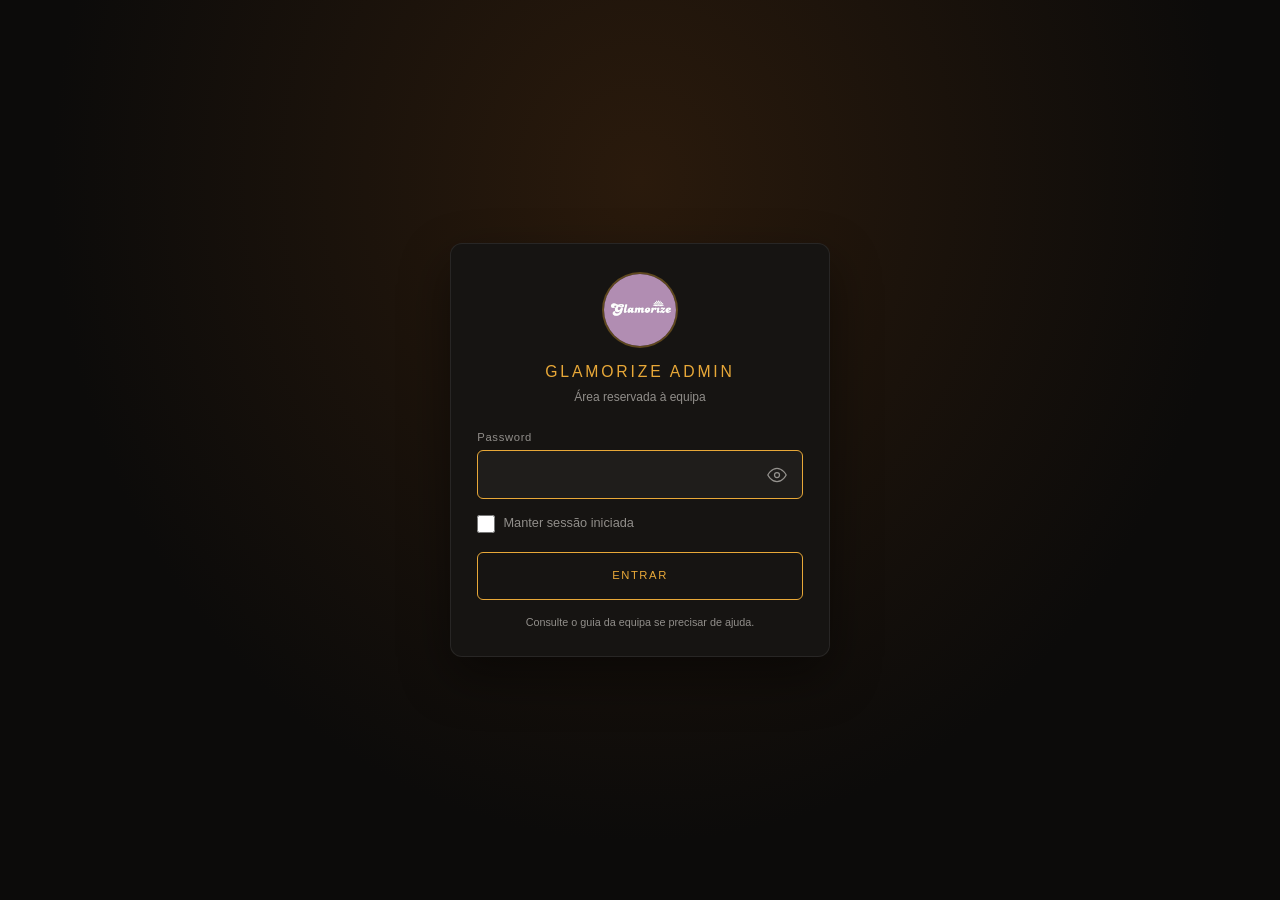
<file: glamorize/admin.html>
<!DOCTYPE html>
<html lang="pt">
<head>
  <meta charset="UTF-8">
  <meta name="viewport" content="width=device-width, initial-scale=1.0">
  <meta name="robots" content="noindex, nofollow">
  <title>Admin · Eldo Carmo Glamorize</title>
  <link rel="icon" href="assets/images/eldocarmoglamorizelogo.webp" type="image/webp">
  <link rel="stylesheet" href="css/admin.css">
</head>
<body>
  <!-- ========== LOGIN ========== -->
  <div id="login-screen">
    <form class="login-card" id="login-form" autocomplete="on">
      <img src="assets/images/eldocarmoglamorizelogo.webp" alt="" class="login-logo" width="72" height="72">
      <h1>Glamorize Admin</h1>
      <p class="login-sub">Área reservada à equipa</p>

      <label class="field-label">Password</label>
      <div class="password-field">
        <input type="password" name="password" id="login-password" required autocomplete="current-password" autofocus>
        <button type="button" class="password-toggle" id="password-toggle" aria-label="Mostrar password" title="Mostrar / ocultar">
          <svg class="icon-eye" width="20" height="20" viewBox="0 0 24 24" fill="none" stroke="currentColor" stroke-width="1.5" aria-hidden="true">
            <path d="M1 12s4-8 11-8 11 8 11 8-4 8-11 8-11-8-11-8z"/>
            <circle cx="12" cy="12" r="3"/>
          </svg>
          <svg class="icon-eye-off is-hidden" width="20" height="20" viewBox="0 0 24 24" fill="none" stroke="currentColor" stroke-width="1.5" aria-hidden="true">
            <path d="M17.94 17.94A10.07 10.07 0 0 1 12 20c-7 0-11-8-11-8a18.45 18.45 0 0 1 5.06-5.94M9.9 4.24A9.12 9.12 0 0 1 12 4c7 0 11 8 11 8a18.5 18.5 0 0 1-2.16 3.19m-6.72-1.07a3 3 0 1 1-4.24-4.24"/>
            <line x1="1" y1="1" x2="23" y2="23"/>
          </svg>
        </button>
      </div>

      <label class="remember-row">
        <input type="checkbox" id="remember-me" name="remember">
        <span>Manter sessão iniciada</span>
      </label>

      <button type="submit" class="btn-login">Entrar</button>
      <p class="login-hint">Consulte o guia da equipa se precisar de ajuda.</p>
    </form>
  </div>

  <!-- ========== APP ========== -->
  <div id="admin-app" class="is-hidden">
    <button type="button" class="sidebar-toggle" id="sidebar-toggle" aria-label="Menu">
      <span></span><span></span><span></span>
    </button>
    <div class="sidebar-overlay" id="sidebar-overlay"></div>

    <aside class="sidebar" id="sidebar">
      <div class="sidebar__brand">
        <img src="assets/images/eldocarmoglamorizelogo.webp" alt="" width="36" height="36">
        <div>
          <strong>Glamorize</strong>
          <span>Admin</span>
        </div>
      </div>

      <nav class="sidebar__nav">
        <button type="button" data-tab="dashboard" class="nav-item is-active">
          <span class="nav-icon">◈</span> Painel
        </button>
        <button type="button" data-tab="orders" class="nav-item">
          <span class="nav-icon">☰</span> Encomendas
          <span class="nav-badge" id="orders-badge" hidden>0</span>
        </button>
        <button type="button" data-tab="bookings" class="nav-item">
          <span class="nav-icon">◷</span> Agendamentos
          <span class="nav-badge" id="bookings-badge" hidden>0</span>
        </button>
        <button type="button" data-tab="products" class="nav-item">
          <span class="nav-icon">◇</span> Serviços
        </button>
        <button type="button" data-tab="content" class="nav-item">
          <span class="nav-icon">✎</span> Conteúdo
        </button>
        <button type="button" data-tab="gallery" class="nav-item">
          <span class="nav-icon">▦</span> Galeria
        </button>
        <button type="button" data-tab="zones" class="nav-item">
          <span class="nav-icon">◎</span> Zonas
        </button>
        <button type="button" data-tab="images" class="nav-item">
          <span class="nav-icon">▢</span> Imagens
        </button>
      </nav>

      <div class="sidebar__footer">
        <button type="button" id="btn-save-draft" class="side-btn">Guardar rascunho</button>
        <button type="button" id="btn-publish" class="side-btn side-btn--primary">Publicar na loja</button>
        <button type="button" id="btn-logout" class="side-btn side-btn--ghost">Sair</button>
      </div>
    </aside>

    <div class="admin-main">
      <header class="topbar">
        <h1 class="topbar__title" id="page-title">Painel</h1>
        <p class="topbar__status" id="admin-status"></p>
      </header>

      <!-- Dashboard -->
      <section class="admin-panel is-active" data-panel="dashboard">
        <div class="stat-grid" id="stat-grid">
          <div class="stat-card">
            <span class="stat-label">Encomendas pendentes</span>
            <strong class="stat-value" id="stat-pending">—</strong>
          </div>
          <div class="stat-card">
            <span class="stat-label">Agendamentos pendentes</span>
            <strong class="stat-value" id="stat-bookings-pending">—</strong>
          </div>
          <div class="stat-card">
            <span class="stat-label">Total encomendas</span>
            <strong class="stat-value" id="stat-total">—</strong>
          </div>
          <div class="stat-card">
            <span class="stat-label">Total agendamentos</span>
            <strong class="stat-value" id="stat-bookings-total">—</strong>
          </div>
        </div>
        <div class="dash-card">
          <h2>Últimas encomendas</h2>
          <div id="dash-orders"></div>
          <button type="button" class="link-btn" data-goto="orders">Ver todas →</button>
        </div>
        <div class="dash-card">
          <h2>Últimos agendamentos</h2>
          <div id="dash-bookings"></div>
          <button type="button" class="link-btn" data-goto="bookings">Ver todos →</button>
        </div>
        <div class="dash-card dash-card--hint" id="connection-hint"></div>
      </section>

      <!-- Orders -->
      <section class="admin-panel" data-panel="orders">
        <div class="panel-toolbar">
          <div class="filter-row" id="orders-filters">
            <button type="button" class="filter-chip is-active" data-filter="all">Todas</button>
            <button type="button" class="filter-chip" data-filter="pending">Pendentes</button>
            <button type="button" class="filter-chip" data-filter="confirmed">Confirmadas</button>
            <button type="button" class="filter-chip" data-filter="delivered">Entregues</button>
          </div>
          <button type="button" id="btn-refresh-orders" class="tool-btn">Actualizar</button>
        </div>
        <div id="orders-list"></div>
      </section>

      <!-- Bookings -->
      <section class="admin-panel" data-panel="bookings">
        <div class="panel-toolbar">
          <div class="filter-row" id="bookings-filters">
            <button type="button" class="filter-chip is-active" data-bk-filter="all">Todos</button>
            <button type="button" class="filter-chip" data-bk-filter="pending">Pendentes</button>
            <button type="button" class="filter-chip" data-bk-filter="confirmed">Confirmados</button>
            <button type="button" class="filter-chip" data-bk-filter="delivered">Entregues</button>
          </div>
          <button type="button" id="btn-refresh-bookings" class="tool-btn">Actualizar</button>
        </div>
        <div id="bookings-list"></div>
      </section>

      <!-- Services (products drive homepage) -->
      <section class="admin-panel" data-panel="products">
        <div class="panel-toolbar panel-toolbar--products">
          <div class="products-toolbar-left">
            <input type="search" id="product-search" class="search-input" placeholder="Pesquisar serviços…" autocomplete="off">
            <p class="panel-hint">Serviços da página · toque em <strong>Editar</strong> · carregue imagem · depois <strong>Guardar</strong> ou <strong>Publicar</strong>.</p>
          </div>
          <button type="button" id="add-product-btn" class="tool-btn tool-btn--primary">+ Serviço</button>
        </div>
        <div id="products-editor"></div>
      </section>

      <!-- Site content -->
      <section class="admin-panel" data-panel="content">
        <div class="panel-toolbar">
          <p class="panel-hint">Textos e imagens principais do site. Alterações só ficam públicas após <strong>Publicar</strong>.</p>
        </div>
        <div id="content-editor" class="content-editor"></div>
      </section>

      <!-- Gallery -->
      <section class="admin-panel" data-panel="gallery">
        <div class="panel-toolbar">
          <p class="panel-hint">Imagens da galeria · carregue para substituir · depois <strong>Publicar</strong>.</p>
          <button type="button" id="add-gallery-btn" class="tool-btn tool-btn--primary">+ Imagem</button>
        </div>
        <div id="gallery-editor" class="gallery-editor"></div>
      </section>

      <!-- Zones -->
      <section class="admin-panel" data-panel="zones">
        <div class="panel-toolbar">
          <p class="panel-hint">Taxas de entrega por zona de Luanda (Kz).</p>
          <button type="button" id="add-zone-btn" class="tool-btn tool-btn--primary">+ Zona</button>
        </div>
        <div id="zones-editor"></div>
      </section>

      <!-- Images library -->
      <section class="admin-panel" data-panel="images">
        <div class="panel-toolbar">
          <p class="panel-hint">Biblioteca de imagens (Cloudinary). Use nos campos de imagem ou copie o link.</p>
        </div>
        <label class="upload-zone" for="media-input">
          <span class="upload-zone__icon">↑</span>
          <span>Toque ou escolha ficheiros de imagem</span>
          <input type="file" id="media-input" accept="image/*" multiple hidden>
        </label>
        <div id="media-list" class="media-grid"></div>
      </section>
    </div>
  </div>

  <script src="js/products.js"></script>
  <script src="js/admin.js"></script>
</body>
</html>
</file>
<file: glamorize/css/admin.css>
/* Eldo Carmo Barbershop Admin — sidebar layout, polished UI */
*, *::before, *::after { box-sizing: border-box; margin: 0; padding: 0; }

:root {
  --bg: #0c0b0a;
  --panel: #161412;
  --panel-2: #1c1916;
  --border: rgba(255, 255, 255, 0.08);
  --border-strong: rgba(232, 168, 56, 0.35);
  --text: #f5f2ec;
  --muted: rgba(245, 242, 236, 0.55);
  --scookiie: #e8a838;
  --scookiie-dim: rgba(232, 168, 56, 0.12);
  --danger: #e05c5c;
  --ok: #5cb85c;
  --info: #6a9fff;
  --sidebar-w: 240px;
  --radius: 8px;
  --transition: 0.25s ease;
}

html { font-size: 15px; -webkit-font-smoothing: antialiased; }
body {
  font-family: Inter, -apple-system, BlinkMacSystemFont, 'Segoe UI', Roboto, sans-serif;
  background: var(--bg);
  color: var(--text);
  min-height: 100vh;
  line-height: 1.45;
}
.is-hidden { display: none !important; }
button, input, select, textarea { font: inherit; color: inherit; }
button { cursor: pointer; }

/* ========== LOGIN ========== */
#login-screen {
  min-height: 100vh;
  display: grid;
  place-items: center;
  padding: 1.5rem;
  background: radial-gradient(ellipse at 50% 20%, #2a1a0c 0%, var(--bg) 65%);
}
.login-card {
  width: min(380px, 100%);
  padding: 2rem 1.75rem 1.75rem;
  background: var(--panel);
  border: 1px solid var(--border);
  border-radius: 12px;
  box-shadow: 0 20px 50px rgba(0,0,0,0.45);
}
.login-logo {
  display: block;
  margin: 0 auto 1rem;
  border-radius: 50%;
  box-shadow: 0 0 0 2px var(--border-strong);
}
.login-card h1 {
  text-align: center;
  font-size: 1.05rem;
  font-weight: 500;
  letter-spacing: 0.18em;
  text-transform: uppercase;
  color: var(--scookiie);
}
.login-sub {
  text-align: center;
  font-size: 0.8rem;
  color: var(--muted);
  margin: 0.35rem 0 1.5rem;
}
.field-label {
  display: block;
  font-size: 0.75rem;
  letter-spacing: 0.06em;
  margin-bottom: 0.35rem;
  color: var(--muted);
}
.password-field {
  position: relative;
  margin-bottom: 1rem;
}
.password-field input {
  width: 100%;
  padding: 0.8rem 2.75rem 0.8rem 0.9rem;
  font-size: 16px;
  background: rgba(255,255,255,0.04);
  border: 1px solid var(--border);
  border-radius: 6px;
  color: var(--text);
}
.password-field input:focus {
  outline: none;
  border-color: var(--scookiie);
}
.password-toggle {
  position: absolute;
  right: 6px;
  top: 50%;
  transform: translateY(-50%);
  width: 40px;
  height: 40px;
  display: grid;
  place-items: center;
  background: none;
  border: none;
  color: var(--muted);
  border-radius: 6px;
}
.password-toggle:hover { color: var(--scookiie); }
.password-toggle .is-hidden { display: none; }
.remember-row {
  display: flex;
  align-items: center;
  gap: 0.55rem;
  font-size: 0.85rem;
  color: var(--muted);
  margin-bottom: 1.25rem;
  cursor: pointer;
  user-select: none;
}
.remember-row input {
  width: 18px;
  height: 18px;
  accent-color: var(--scookiie);
}
.btn-login {
  width: 100%;
  padding: 0.9rem;
  min-height: 48px;
  background: transparent;
  border: 1px solid var(--scookiie);
  color: var(--scookiie);
  letter-spacing: 0.14em;
  text-transform: uppercase;
  font-size: 0.75rem;
  font-weight: 500;
  border-radius: 6px;
  transition: var(--transition);
}
.btn-login:hover { background: var(--scookiie-dim); }
.login-hint {
.login-error {
  margin-top: 0.85rem;
  text-align: center;
  font-size: 0.85rem;
  color: var(--danger);
  min-height: 1.2em;
}
  margin-top: 1rem;
.login-error {
  margin-top: 0.85rem;
  text-align: center;
  font-size: 0.85rem;
  color: var(--danger);
  min-height: 1.2em;
}
  text-align: center;
.login-error {
  margin-top: 0.85rem;
  text-align: center;
  font-size: 0.85rem;
  color: var(--danger);
  min-height: 1.2em;
}
  font-size: 0.72rem;
.login-error {
  margin-top: 0.85rem;
  text-align: center;
  font-size: 0.85rem;
  color: var(--danger);
  min-height: 1.2em;
}
  color: var(--muted);
.login-error {
  margin-top: 0.85rem;
  text-align: center;
  font-size: 0.85rem;
  color: var(--danger);
  min-height: 1.2em;
}
}
.login-error {
  margin-top: 0.85rem;
  text-align: center;
  font-size: 0.85rem;
  color: var(--danger);
  min-height: 1.2em;
}

/* ========== SHELL ========== */
#admin-app {
  display: flex;
  min-height: 100vh;
}
.sidebar {
  position: fixed;
  top: 0;
  left: 0;
  bottom: 0;
  width: var(--sidebar-w);
  background: var(--panel);
  border-right: 1px solid var(--border);
  display: flex;
  flex-direction: column;
  z-index: 40;
  transform: translateX(0);
  transition: transform var(--transition);
}
.sidebar__brand {
  display: flex;
  align-items: center;
  gap: 0.75rem;
  padding: 1.15rem 1.1rem;
  border-bottom: 1px solid var(--border);
}
.sidebar__brand img { border-radius: 50%; }
.sidebar__brand strong {
  display: block;
  font-size: 0.85rem;
  letter-spacing: 0.08em;
  color: var(--scookiie);
}
.sidebar__brand span {
  font-size: 0.7rem;
  color: var(--muted);
  letter-spacing: 0.06em;
}
.sidebar__nav {
  flex: 1;
  padding: 0.75rem 0.65rem;
  display: flex;
  flex-direction: column;
  gap: 0.25rem;
  overflow-y: auto;
}
.nav-item {
  display: flex;
  align-items: center;
  gap: 0.65rem;
  width: 100%;
  padding: 0.7rem 0.85rem;
  min-height: 44px;
  background: none;
  border: none;
  border-radius: 6px;
  color: var(--muted);
  text-align: left;
  font-size: 0.88rem;
  transition: var(--transition);
}
.nav-item:hover { background: rgba(255,255,255,0.04); color: var(--text); }
.nav-item.is-active {
  background: var(--scookiie-dim);
  color: var(--scookiie);
}
.nav-icon { opacity: 0.7; width: 1.1em; text-align: center; }
.nav-badge {
  margin-left: auto;
  min-width: 1.35rem;
  height: 1.35rem;
  padding: 0 0.35rem;
  font-size: 0.7rem;
  font-weight: 600;
  background: var(--scookiie);
  color: #1a1208;
  border-radius: 999px;
  display: grid;
  place-items: center;
}
.sidebar__footer {
  padding: 0.85rem;
  border-top: 1px solid var(--border);
  display: flex;
  flex-direction: column;
  gap: 0.4rem;
}
.side-btn {
  width: 100%;
  padding: 0.65rem 0.75rem;
  min-height: 42px;
  font-size: 0.75rem;
  letter-spacing: 0.04em;
  background: transparent;
  border: 1px solid var(--border);
  border-radius: 6px;
  color: var(--text);
  transition: var(--transition);
}
.side-btn:hover { border-color: rgba(255,255,255,0.2); }
.side-btn--primary {
  border-color: var(--scookiie);
  color: var(--scookiie);
}
.side-btn--primary:hover { background: var(--scookiie-dim); }
.side-btn--ghost { color: var(--muted); }

.sidebar-toggle {
  display: none;
  position: fixed;
  top: 0.75rem;
  left: 0.75rem;
  z-index: 50;
  width: 44px;
  height: 44px;
  flex-direction: column;
  justify-content: center;
  gap: 5px;
  padding: 12px;
  background: var(--panel);
  border: 1px solid var(--border);
  border-radius: 8px;
}
.sidebar-toggle span {
  display: block;
  height: 1.5px;
  background: var(--text);
  transition: var(--transition);
}
.sidebar-overlay {
  display: none;
  position: fixed;
  inset: 0;
  background: rgba(0,0,0,0.5);
  z-index: 35;
}

.admin-main {
  flex: 1;
  margin-left: var(--sidebar-w);
  min-width: 0;
  padding: 1.25rem 1.25rem 3rem;
  max-width: 1100px;
}
.topbar {
  margin-bottom: 1.5rem;
  padding-bottom: 1rem;
  border-bottom: 1px solid var(--border);
}
.topbar__title {
  font-size: 1.25rem;
  font-weight: 500;
  letter-spacing: 0.04em;
}
.topbar__status {
  margin-top: 0.35rem;
  font-size: 0.8rem;
  color: var(--muted);
  min-height: 1.2em;
}

.admin-panel { display: none; }
.admin-panel.is-active { display: block; }

/* Dashboard */
.stat-grid {
  display: grid;
  grid-template-columns: repeat(auto-fit, minmax(140px, 1fr));
  gap: 0.75rem;
  margin-bottom: 1.25rem;
}
.stat-card {
  background: var(--panel);
  border: 1px solid var(--border);
  border-radius: var(--radius);
  padding: 1rem 1.1rem;
}
.stat-label {
  display: block;
  font-size: 0.72rem;
  letter-spacing: 0.06em;
  text-transform: uppercase;
  color: var(--muted);
  margin-bottom: 0.35rem;
}
.stat-value {
  font-size: 1.5rem;
  font-weight: 500;
  color: var(--scookiie);
}
.dash-card {
  background: var(--panel);
  border: 1px solid var(--border);
  border-radius: var(--radius);
  padding: 1.15rem;
  margin-bottom: 1rem;
}
.dash-card h2 {
  font-size: 0.85rem;
  letter-spacing: 0.1em;
  text-transform: uppercase;
  color: var(--scookiie);
  margin-bottom: 0.85rem;
}
.dash-card--hint {
  font-size: 0.85rem;
  color: var(--muted);
  border-style: dashed;
}
.dash-card--hint.warn {
  border-color: rgba(232, 168, 56, 0.4);
  color: var(--scookiie);
}
.link-btn {
  margin-top: 0.75rem;
  background: none;
  border: none;
  color: var(--scookiie);
  font-size: 0.85rem;
  padding: 0.35rem 0;
}

/* Toolbar */
.panel-toolbar {
  display: flex;
  flex-wrap: wrap;
  align-items: center;
  gap: 0.75rem;
  margin-bottom: 1rem;
}
.panel-hint {
  flex: 1;
  font-size: 0.85rem;
  color: var(--muted);
}
.filter-row {
  display: flex;
  flex-wrap: wrap;
  gap: 0.35rem;
}
.filter-chip {
  padding: 0.4rem 0.75rem;
  min-height: 36px;
  font-size: 0.75rem;
  background: transparent;
  border: 1px solid var(--border);
  border-radius: 999px;
  color: var(--muted);
}
.filter-chip.is-active {
  border-color: var(--scookiie);
  color: var(--scookiie);
  background: var(--scookiie-dim);
}
.tool-btn {
  padding: 0.5rem 0.9rem;
  min-height: 40px;
  font-size: 0.8rem;
  background: transparent;
  border: 1px solid var(--border);
  border-radius: 6px;
  color: var(--text);
  white-space: nowrap;
}
.tool-btn--primary {
  border-color: var(--scookiie);
  color: var(--scookiie);
}

/* Orders */
.order-card {
  background: var(--panel);
  border: 1px solid var(--border);
  border-radius: var(--radius);
  padding: 1.1rem;
  margin-bottom: 0.75rem;
  transition: border-color var(--transition);
}
.order-card--compact {
  padding: 0.85rem;
  margin-bottom: 0.5rem;
}
.order-card:hover { border-color: rgba(255,255,255,0.14); }
.order-card header {
  display: flex;
  justify-content: space-between;
  align-items: flex-start;
  gap: 0.75rem;
  margin-bottom: 0.5rem;
}
.order-card header strong { font-size: 1rem; }
.badge {
  font-size: 0.65rem;
  letter-spacing: 0.08em;
  text-transform: uppercase;
  padding: 0.25rem 0.55rem;
  border-radius: 4px;
  border: 1px solid;
  white-space: nowrap;
}
.badge--pending { color: var(--scookiie); border-color: var(--scookiie); }
.badge--confirmed { color: var(--info); border-color: var(--info); }
.badge--delivered { color: var(--ok); border-color: var(--ok); }
.badge--cancelled { color: var(--danger); border-color: var(--danger); }
.order-meta, .order-addr, .order-items, .order-notes {
  font-size: 0.82rem;
  color: var(--muted);
  margin-top: 0.2rem;
}
.order-total {
  margin-top: 0.55rem;
  color: var(--scookiie);
  font-size: 0.95rem;
}
.order-actions {
  display: flex;
  flex-wrap: wrap;
  gap: 0.4rem;
  margin-top: 0.85rem;
  padding-top: 0.75rem;
  border-top: 1px solid var(--border);
}
.order-actions button {
  padding: 0.45rem 0.75rem;
  min-height: 40px;
  font-size: 0.72rem;
  background: transparent;
  border: 1px solid var(--border);
  border-radius: 5px;
  color: var(--text);
}
.order-actions button:hover { border-color: var(--scookiie); color: var(--scookiie); }
.order-actions .danger { color: var(--danger); border-color: rgba(224,92,92,0.4); }
.muted { color: var(--muted); font-size: 0.9rem; }
.empty-state {
  text-align: center;
  padding: 2.5rem 1rem;
  color: var(--muted);
  border: 1px dashed var(--border);
  border-radius: var(--radius);
}

/* Product / zone editors */
.panel-toolbar--products {
  align-items: flex-start;
}
.products-toolbar-left {
  flex: 1;
  min-width: 0;
  display: flex;
  flex-direction: column;
  gap: 0.5rem;
}
.search-input {
  width: 100%;
  max-width: 280px;
  padding: 0.55rem 0.85rem;
  font-size: 16px;
  background: rgba(255,255,255,0.04);
  border: 1px solid var(--border);
  border-radius: 6px;
  color: var(--text);
}
.search-input:focus {
  outline: none;
  border-color: var(--scookiie);
}
.search-input::placeholder { color: var(--muted); }

.editor-card {
  background: var(--panel);
  border: 1px solid var(--border);
  border-radius: var(--radius);
  padding: 1.1rem;
  margin-bottom: 0.75rem;
  display: grid;
  gap: 0.65rem;
}
.editor-card--row {
  grid-template-columns: 1fr 100px auto auto;
  align-items: center;
  gap: 0.5rem;
}
@media (max-width: 640px) {
  .editor-card--row {
    grid-template-columns: 1fr 1fr;
  }
}
.editor-card label {
  display: flex;
  flex-direction: column;
  gap: 0.3rem;
  font-size: 0.72rem;
  letter-spacing: 0.04em;
  color: var(--muted);
}
.editor-card input,
.editor-card textarea {
  padding: 0.6rem 0.75rem;
  font-size: 16px;
  background: rgba(255,255,255,0.04);
  border: 1px solid var(--border);
  border-radius: 5px;
  color: var(--text);
}
.editor-card input:focus,
.editor-card textarea:focus {
  outline: none;
  border-color: var(--scookiie);
}
.check {
  flex-direction: row !important;
  align-items: center;
  gap: 0.45rem !important;
  cursor: pointer;
}
.check input { width: 16px; height: 16px; accent-color: var(--scookiie); }
.btn-remove {
  padding: 0.4rem 0.7rem;
  min-height: 36px;
  font-size: 0.75rem;
  background: transparent;
  border: 1px solid rgba(224,92,92,0.35);
  color: var(--danger);
  border-radius: 5px;
}

/* ——— Product list (compact + expand) ——— */
.product-list {
  display: flex;
  flex-direction: column;
  gap: 0.55rem;
}
.product-card {
  background: var(--panel);
  border: 1px solid var(--border);
  border-radius: var(--radius);
  transition: border-color var(--transition), box-shadow var(--transition);
}
.product-card:hover { border-color: rgba(255,255,255,0.14); }
.product-card.is-editing {
  border-color: var(--border-strong);
  box-shadow: 0 0 0 1px var(--scookiie-dim);
}
.product-card.is-dragging {
  opacity: 0.45;
}
.product-card.is-drag-over {
  border-color: var(--scookiie);
  box-shadow: 0 0 0 2px var(--scookiie-dim);
}

.product-card__summary {
  display: flex;
  align-items: center;
  gap: 0.75rem;
  padding: 0.75rem 0.9rem;
  cursor: default;
}
.product-card__drag {
  flex-shrink: 0;
  width: 28px;
  height: 36px;
  display: grid;
  place-items: center;
  color: var(--muted);
  cursor: grab;
  border-radius: 4px;
  user-select: none;
  font-size: 1rem;
  letter-spacing: -0.05em;
  line-height: 1;
}
.product-card__drag:active { cursor: grabbing; }
.product-card__drag:hover { color: var(--text); background: rgba(255,255,255,0.04); }

.product-card__thumb {
  flex-shrink: 0;
  width: 48px;
  height: 48px;
  border-radius: 6px;
  background: var(--panel-2);
  border: 1px solid var(--border);
  object-fit: cover;
  display: block;
}
.product-card__thumb--empty {
  display: grid;
  place-items: center;
  color: var(--muted);
  font-size: 0.7rem;
}

.product-card__info {
  flex: 1;
  min-width: 0;
  display: flex;
  flex-direction: column;
  gap: 0.15rem;
}
.product-card__name {
  font-size: 0.95rem;
  font-weight: 500;
  white-space: nowrap;
  overflow: hidden;
  text-overflow: ellipsis;
}
.product-card__meta {
  font-size: 0.8rem;
  color: var(--muted);
  display: flex;
  flex-wrap: wrap;
  align-items: center;
  gap: 0.4rem;
}
.product-card__price {
  color: var(--scookiie);
  font-weight: 500;
}

.product-badge {
  font-size: 0.62rem;
  letter-spacing: 0.06em;
  text-transform: uppercase;
  padding: 0.18rem 0.4rem;
  border-radius: 3px;
  border: 1px solid;
  white-space: nowrap;
}
.product-badge--on {
  color: var(--ok);
  border-color: rgba(92,184,92,0.45);
}
.product-badge--off {
  color: var(--muted);
  border-color: var(--border);
}

.product-card__actions {
  display: flex;
  flex-wrap: wrap;
  align-items: center;
  gap: 0.35rem;
  flex-shrink: 0;
}
.product-card__actions button {
  padding: 0.4rem 0.65rem;
  min-height: 34px;
  font-size: 0.72rem;
  background: transparent;
  border: 1px solid var(--border);
  border-radius: 5px;
  color: var(--text);
}
.product-card__actions button:hover {
  border-color: var(--scookiie);
  color: var(--scookiie);
}
.product-card__actions .btn-edit.is-active {
  border-color: var(--scookiie);
  color: var(--scookiie);
  background: var(--scookiie-dim);
}
.product-card__actions .btn-dup:hover { border-color: var(--info); color: var(--info); }
.product-card__actions .btn-remove {
  border-color: rgba(224,92,92,0.35);
  color: var(--danger);
}
.product-card__actions .btn-remove:hover {
  border-color: var(--danger);
  color: var(--danger);
}

/* Inline active switch on summary */
.product-toggle {
  display: inline-flex;
  align-items: center;
  gap: 0.35rem;
  font-size: 0.72rem;
  color: var(--muted);
  cursor: pointer;
  user-select: none;
}
.product-toggle input {
  width: 16px;
  height: 16px;
  accent-color: var(--scookiie);
  cursor: pointer;
}

/* Expanded edit panel inside card */
.product-card__editor {
  display: none;
  padding: 0 0.9rem 1rem;
  border-top: 1px solid var(--border);
  gap: 0.65rem;
}
.product-card.is-editing .product-card__editor {
  display: grid;
}
.product-card__editor label {
  display: flex;
  flex-direction: column;
  gap: 0.3rem;
  font-size: 0.72rem;
  letter-spacing: 0.04em;
  color: var(--muted);
}
.product-card__editor input,
.product-card__editor textarea {
  padding: 0.6rem 0.75rem;
  font-size: 16px;
  background: rgba(255,255,255,0.04);
  border: 1px solid var(--border);
  border-radius: 5px;
  color: var(--text);
}
.product-card__editor input:focus,
.product-card__editor textarea:focus {
  outline: none;
  border-color: var(--scookiie);
}
.product-card__editor-actions {
  display: flex;
  flex-wrap: wrap;
  gap: 0.4rem;
  margin-top: 0.25rem;
}
.product-card__editor-actions .btn-done {
  padding: 0.45rem 0.9rem;
  min-height: 36px;
  font-size: 0.78rem;
  background: var(--scookiie-dim);
  border: 1px solid var(--scookiie);
  color: var(--scookiie);
  border-radius: 5px;
}

@media (max-width: 640px) {
  .product-card__summary {
    flex-wrap: wrap;
  }
  .product-card__actions {
    width: 100%;
    justify-content: flex-end;
    padding-left: 36px;
  }
  .search-input { max-width: none; }
}

/* Images */
.upload-zone {
  display: flex;
  flex-direction: column;
  align-items: center;
  justify-content: center;
  gap: 0.5rem;
  padding: 2rem 1rem;
  border: 1px dashed var(--border);
  border-radius: var(--radius);
  background: var(--panel);
  color: var(--muted);
  cursor: pointer;
  transition: var(--transition);
  margin-bottom: 1rem;
  min-height: 120px;
}
.upload-zone:hover {
  border-color: var(--scookiie);
  color: var(--scookiie);
}
.upload-zone__icon {
  font-size: 1.5rem;
  opacity: 0.7;
}
.media-grid {
  display: grid;
  grid-template-columns: repeat(auto-fill, minmax(110px, 1fr));
  gap: 0.75rem;
}
.media-item {
  background: var(--panel);
  border: 1px solid var(--border);
  border-radius: 6px;
  overflow: hidden;
  display: flex;
  flex-direction: column;
}
.media-item img {
  width: 100%;
  aspect-ratio: 1;
  object-fit: cover;
}
.media-item button {
  padding: 0.45rem;
  font-size: 0.7rem;
  background: transparent;
  border: none;
  border-top: 1px solid var(--border);
  color: var(--muted);
}
.media-item button:hover { color: var(--scookiie); }

/* Mobile sidebar */
@media (max-width: 860px) {
  .sidebar {
    transform: translateX(-100%);
  }
  .sidebar.is-open {
    transform: translateX(0);
  }
  .sidebar-overlay.is-open {
    display: block;
  }
  .sidebar-toggle {
    display: flex;
  }
  .admin-main {
    margin-left: 0;
    padding-top: 4rem;
  }
}

@media (prefers-reduced-motion: reduce) {
  *, *::before, *::after { transition-duration: 0.01ms !important; }
}

/* ——— CMS: Conteúdo / Galeria ——— */
.content-editor { display: flex; flex-direction: column; gap: 1.5rem; }
.content-group {
  background: var(--card, #141414);
  border: 1px solid var(--border, #2a2a2a);
  border-radius: 12px;
  padding: 1rem 1.25rem;
}
.content-group__title {
  margin: 0 0 0.75rem;
  font-size: 0.85rem;
  letter-spacing: 0.06em;
  text-transform: uppercase;
  color: var(--muted, #888);
}
.content-field {
  display: flex;
  flex-direction: column;
  gap: 0.35rem;
  margin-bottom: 0.75rem;
  font-size: 0.85rem;
  color: var(--muted, #aaa);
}
.content-field input,
.content-field textarea {
  background: #0d0d0d;
  border: 1px solid var(--border, #333);
  border-radius: 8px;
  padding: 0.55rem 0.75rem;
  color: #fff;
  font: inherit;
}
.content-field--image {
  display: grid;
  grid-template-columns: 1fr auto;
  gap: 0.5rem;
  align-items: end;
  margin-bottom: 0.75rem;
}
.content-field--image label { grid-column: 1 / -1; }
.preview-img {
  max-width: 120px;
  max-height: 80px;
  border-radius: 8px;
  object-fit: cover;
  margin-top: 0.35rem;
}
.image-field {
  display: flex;
  flex-wrap: wrap;
  gap: 0.5rem;
  align-items: end;
  margin-top: 0.5rem;
}
.gallery-editor {
  display: grid;
  grid-template-columns: repeat(auto-fill, minmax(200px, 1fr));
  gap: 1rem;
}
.gallery-edit-card {
  background: var(--card, #141414);
  border: 1px solid var(--border, #2a2a2a);
  border-radius: 12px;
  padding: 0.75rem;
  display: flex;
  flex-direction: column;
  gap: 0.5rem;
}
.gallery-edit-card img {
  width: 100%;
  aspect-ratio: 1;
  object-fit: cover;
  border-radius: 8px;
  background: #0d0d0d;
}
.gallery-edit-card label {
  display: flex;
  flex-direction: column;
  gap: 0.25rem;
  font-size: 0.75rem;
  color: var(--muted, #888);
}
.gallery-edit-card input {
  background: #0d0d0d;
  border: 1px solid var(--border, #333);
  border-radius: 6px;
  padding: 0.4rem 0.5rem;
  color: #fff;
  font: inherit;
}
.gallery-edit-actions {
  display: flex;
  gap: 0.5rem;
  flex-wrap: wrap;
}
</file>
